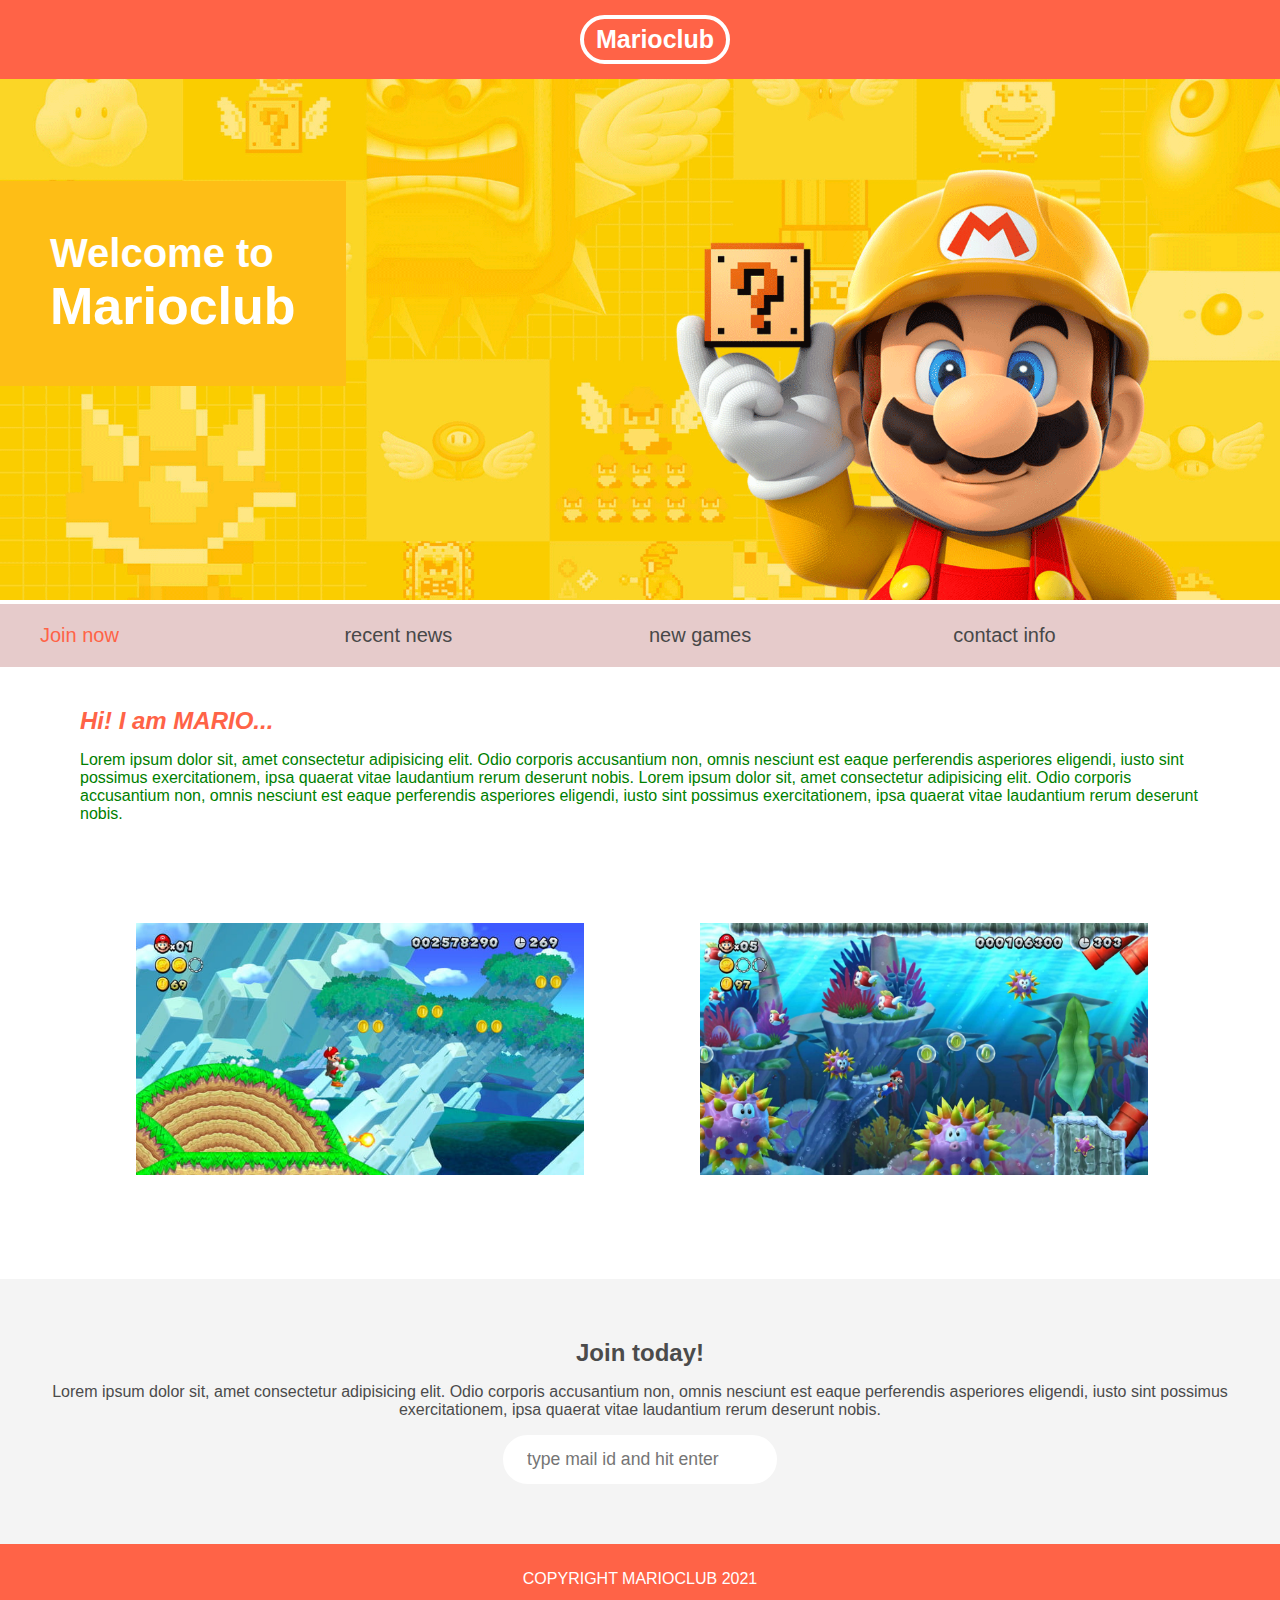
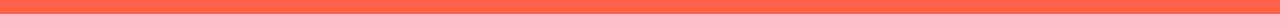
<file: index.html>
<!DOCTYPE html>
<html>
    <head>
        <link rel="stylesheet" href="position_and_layout.css">
        <meta name="viewport" content="width = device-width, initial-scale=2.0">
        <title>Marioclub</title>
    </head>
    <body>
        <header>
            <h1>Marioclub</h1>
        </header>
        <section class="banner">
            <img src="banner.png" alt="marioclub welcome banner">
            <div class="welcome">
                <h2>Welcome to <br><span>Marioclub</span></h2>
            </div>
        </section>
        <nav class="main-nav">
            <ul>
                <li><a href="/join.html" class="join">Join now</a></li>
                <li><a href="/new.html">recent news</a></li>
                <li><a href="/games.html">new games</a></li>
                <li><a href="/conatct.html">contact info</a></li>
            </ul>
        </nav>
        <main>
            <article>
                <h2>Hi! I am MARIO...</h2>
                <p>Lorem ipsum dolor sit, amet consectetur adipisicing elit. Odio corporis accusantium non,
                     omnis nesciunt est eaque perferendis asperiores eligendi,
                     iusto sint possimus exercitationem, ipsa quaerat vitae laudantium rerum deserunt nobis.
                     Lorem ipsum dolor sit, amet consectetur adipisicing elit. Odio corporis accusantium non,
                     omnis nesciunt est eaque perferendis asperiores eligendi,
                     iusto sint possimus exercitationem, ipsa quaerat vitae laudantium rerum deserunt nobis.
                </p>
            </article>
            <ul class="images">
                <li><img src="thumb-1.png" alt="thumb1"></li>
                <li><img src="thumb-2.png" alt="thumb2"></li>
            </ul>
        </main>
        <section class="join">
            <h2>Join today!</h2>
            <p>Lorem ipsum dolor sit, amet consectetur adipisicing elit. Odio corporis accusantium non,
                omnis nesciunt est eaque perferendis asperiores eligendi,
                iusto sint possimus exercitationem, ipsa quaerat vitae laudantium rerum deserunt nobis.
            </p>
            <form>
                <input type="email" name="email" id="email" placeholder="type mail id and hit enter" required>
            </form>
        </section>
        <footer>
            <p class="copyright">COPYRIGHT MARIOCLUB 2021</p>
        </footer>
    </body>
</html>
</file>
<file: position_and_layout.css>
body, ul, li, h1, h2, a{
    margin: 0;
    padding: 0;
    font-family: arial;
} 

header{
    background-color: tomato;
    text-align: center;
    padding: 15px;
    position: fixed;
    width: 100%;
    z-index: 1;
    top: 0px;
    left: 0px;
}

header h1{
    color: white;
    font-size: 25px;
    padding: 6px 12px;
    border: 4px solid white;
    display: inline-block;
    border-radius: 36px;
}

.banner{
    position: relative;
}

.banner img{
    width: 100%;
    max-height: 600px;
}

.banner .welcome{
    background-color: #febe16;
    color: white;
    padding: 50px;
    position: absolute;
    left: 0px;
    top: 30%;
}

.banner h2{
    font-size: 40px;
}

.banner h2 span{
    font-size: 1.3em;
}

nav{
    background-color: rgb(230, 203, 203);
    padding: 20px;
    position: sticky;
    top: 80px;
    z-index: 1;
}

nav ul{
    white-space: nowrap;
    max-width: 1200px;
    margin: 0 auto;
}

nav li{
    width: 25%;
    display: inline-block;
    font-size: 20px;
}

nav li a{
    text-decoration: none;
    color: #484848;
}

nav li .join{
    color: tomato;
}

main{
    max-width: 100%;
    width: 1200px;
    margin: 40px auto;
    padding: 0px 40px;
    box-sizing: border-box;
}

article h2{
    color: tomato;
    font-style: italic;
}

article p{
    color: green;
}

.images{
    text-align: center;
    margin: 80px 0px;
    white-space: nowrap;
}

.images li{
    display: inline-block;
    width: 40%;
    margin: 20px 5%;
}

.images li img{
    max-width: 100%;
}

section.join{
    background-color: #f4f4f4;
    text-align: center;
    padding: 60px 20px;
    color: #4b4b4b;
}

.join h2{
    font-size: 1.5em;
}

form input{
    padding: 10px 20px;
    font-size: 1.1em;
    border-radius: 30px;
    border : 4px solid white;
}

footer{
    background-color: tomato;
    text-align: center;
    color: white;
    padding: 10px;
}

nav li a:hover{
    /* text-decoration: underline; */
    color: white;
}

.images li:hover{
    position: relative;
    top : -5px
}

form input:focus{
    outline:none;
    border: 3px solid red;
}

form input:valid{
    border: 3px solid green;
}

/* first child */
/* pseudo elements - :: */
/* first line,first letter, after(content use panlam) */
p::selection{
    background-color: tomato;
    color: white;
}

@media screen and (max-width: 960px) {
    .banner h2{
        font-size: 30px;
    }
    nav li{
        font-size: 15px;
    }    
}

@media screen and (max-width: 700px){
    .banner .welcome{
        position: relative;
        text-align: center;
        padding: 10px;
    }
    .banner .welcome br{
        display: none;
    }
    .banner .welcome h2{
        font-size: 17px;
        padding: 5px;
    }
    .banner .welcome h2 span{
        font-size: 1em;
    }
} 

@media screen and (max-width: 500px){
    header{
        position: static;
    }
    header h1{
        display: inline;
        font-size: 15px;
    }
    nav{
        margin: 5px auto;
        top: 0px;
    }
    nav li{
        display: block;
        width: 100%;
        margin: 3px auto;
        text-align: center;
    }
    .images li{
        display: block;
        margin: 5px auto;
        width: 100%;
    }
}
</file>
